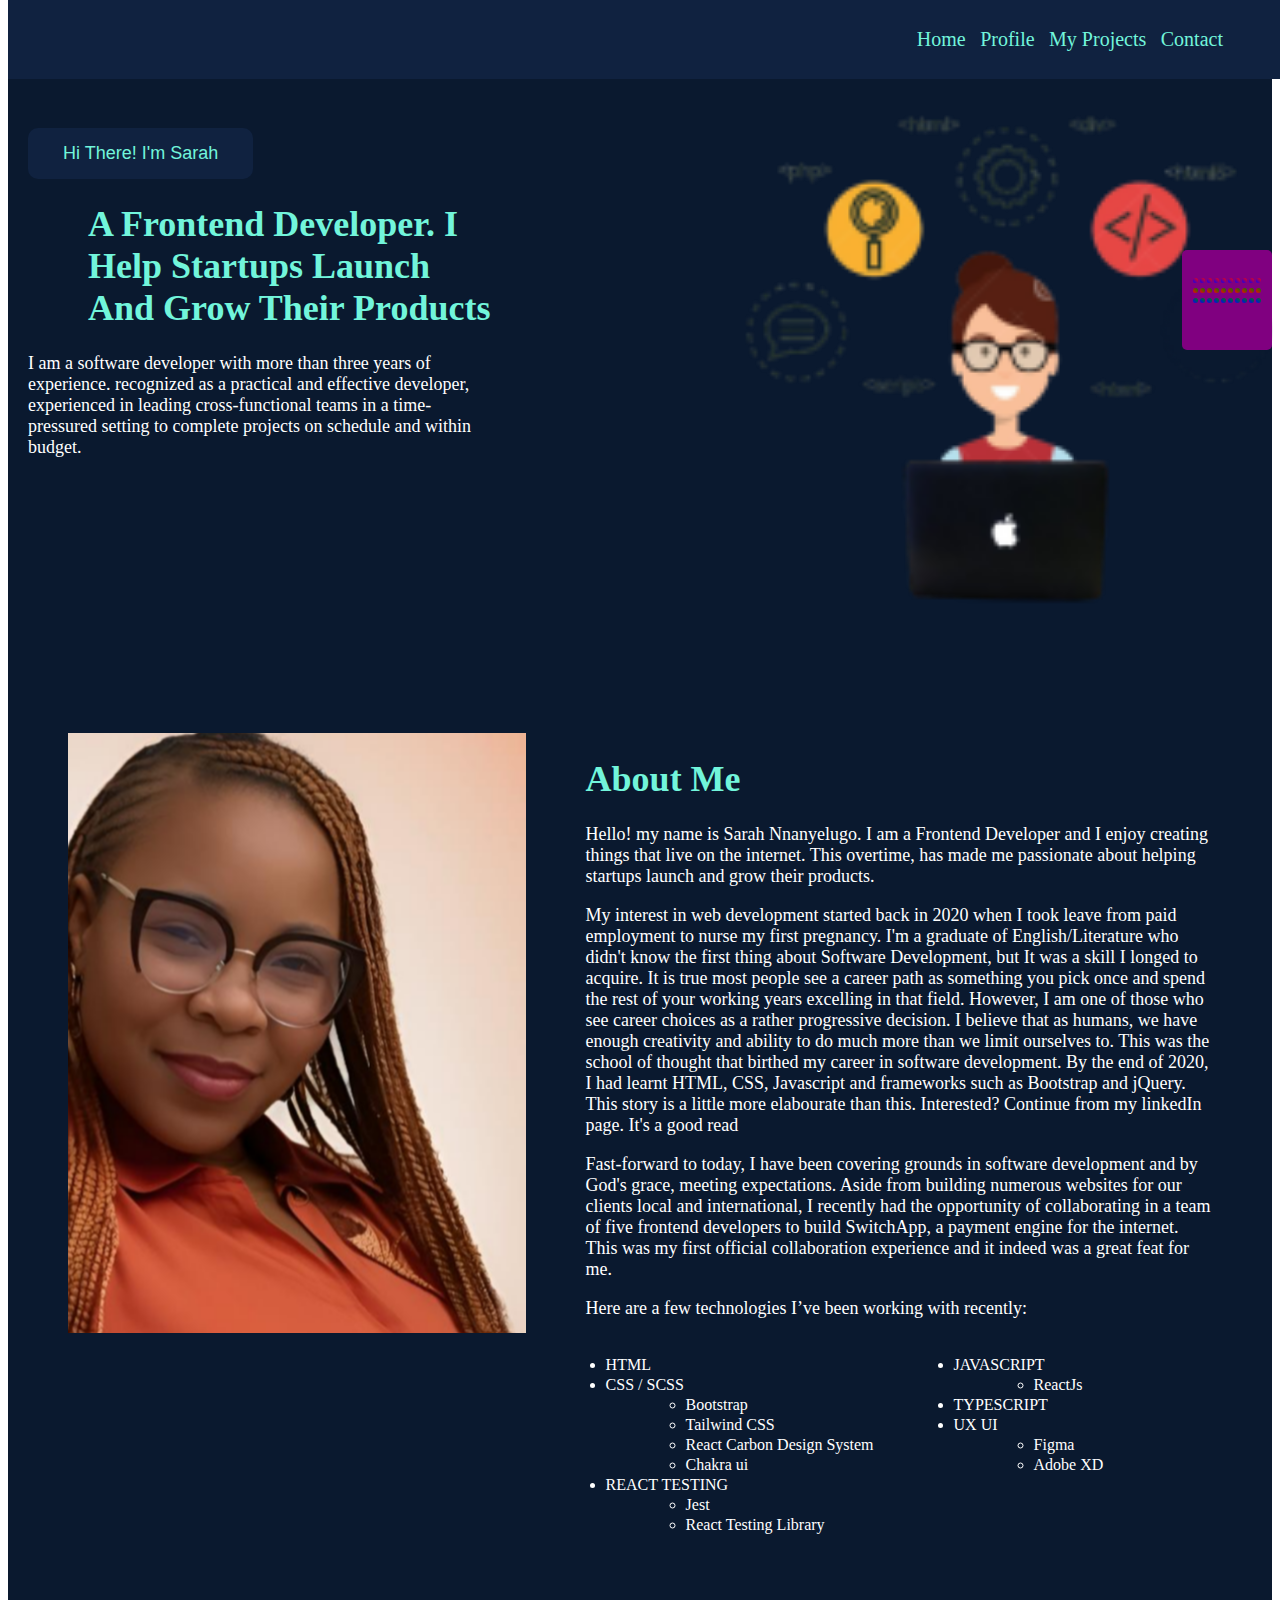
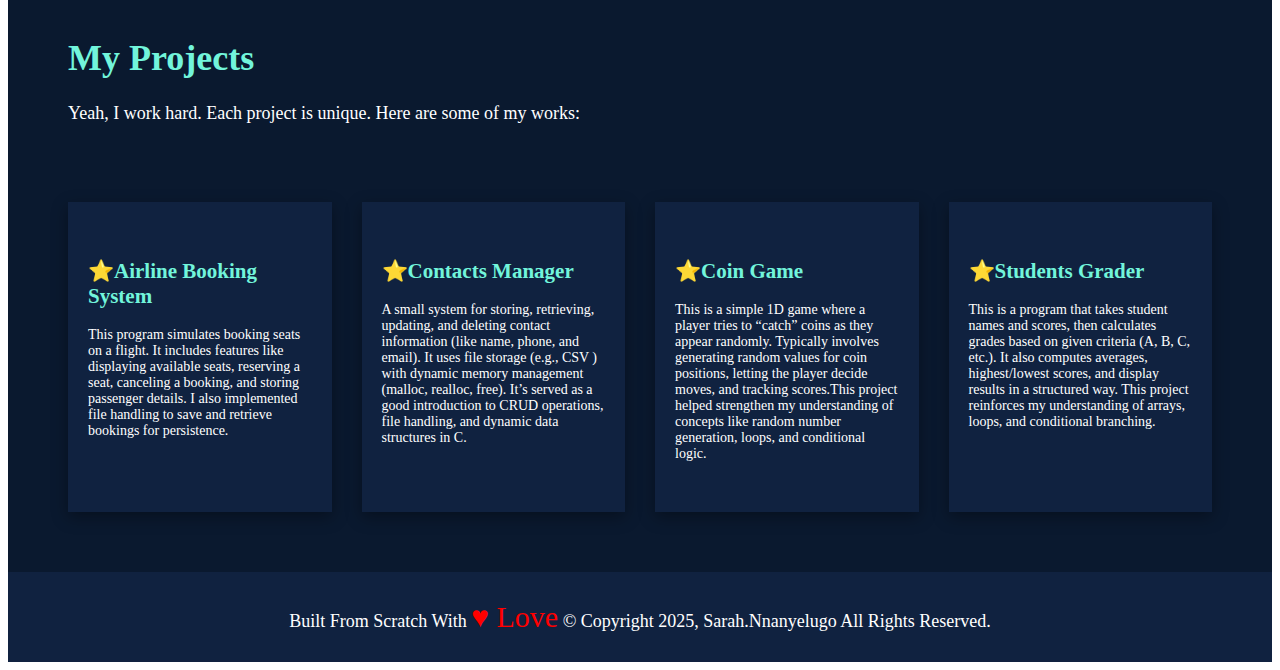
<file: index.html>
<!DOCTYPE html>
<html>
<head>
    <title>My Portfolio</title>
    <link rel="stylesheet" type="text/css" href="styles.css">
    <meta name="viewport" content="width=device-width, initial-scale=1.0">

</head>
<body>
  <div id="all-contents">
    <div id="navbar">
        <ul>
            <li><a href="home.html">Home</a></li>
            <li><a href="#profile">Profile</a></li>
            <li><a href="#my-projects">My Projects</a></li>
            <li><a href="contact.html">Contact</a></li>
        </ul>
    </div>
    
    
    <div id="intro-part">
        <div id="first-prt">
            <button className="intro-btn">
                <span className="sha">
                    <i class="icofont-hand "></i>
                </span>
                Hi There! I'm Sarah
            </button>
    
            <h1>
                A <span>Frontend Developer</span>. I Help Startups
                <span>Launch</span> And <span>Grow</span> Their Products
            </h1>
            <p>
                I am a software developer with more than three years of
                experience. recognized as a practical and effective developer,
                experienced in leading cross-functional teams in a time-pressured
                setting to complete projects on schedule and within budget.
            </p>
        </div>
        <div style="width:20%">&nbsp;</div>
        <div class="" id="second-part">
            <img class="" src="pa5.png" alt="Scholar" />
    
            <div class="screen">
                <div class="center">
                    <div class="wave"></div>
                    <div class="wave"></div>
                    <div class="wave"></div>
                    <div class="wave"></div>
                    <div class="wave"></div>
                    <div class="wave"></div>
                    <div class="wave"></div>
                    <div class="wave"></div>
                    <div class="wave"></div>
                    <div class="wave"></div>
                </div>
                <div class="center2">
                    <div class="wave2"></div>
                    <div class="wave2"></div>
                    <div class="wave2"></div>
                    <div class="wave2"></div>
                    <div class="wave2"></div>
                    <div class="wave2"></div>
                    <div class="wave2"></div>
                    <div class="wave2"></div>
                    <div class="wave2"></div>
                    <div class="wave2"></div>
                </div>
                <div class="center3">
                    <div class="wave3"></div>
                    <div class="wave3"></div>
                    <div class="wave3"></div>
                    <div class="wave3"></div>
                    <div class="wave3"></div>
                    <div class="wave3"></div>
                    <div class="wave3"></div>
                    <div class="wave3"></div>
                    <div class="wave3"></div>
                    <div class="wave3"></div>
                </div>
            </div>
        </div>
    </div>
    
    
    
    
    
    <div>
        <div id="profile">
            <img src="sera.png" alt="my display image">
            <div>
                <h1>About Me</h1>
    
               
                <p>Hello! my name is Sarah Nnanyelugo. I am a Frontend Developer and I enjoy creating things that live on the internet.
                This overtime, has made me passionate about helping startups launch and grow their products.
</p>
<p>My interest in web development started back in 2020 when I took leave from paid employment to nurse my first pregnancy.
I'm a graduate of English/Literature who didn't know the first thing about Software Development, but It was a skill I
longed to acquire. It is true most people see a career path as something you pick once and spend the rest of your
working years excelling in that field. However, I am one of those who see career choices as a rather progressive
decision. I believe that as humans, we have enough creativity and ability to do much more than we limit ourselves to.
This was the school of thought that birthed my career in software development. By the end of 2020, I had learnt HTML,
CSS, Javascript and frameworks such as Bootstrap and jQuery. This story is a little more elabourate than this.
Interested? Continue from my linkedIn page. It's a good read</p>
<p>Fast-forward to today, I have been covering grounds in software development and by God's grace, meeting expectations.
Aside from building numerous websites for our clients local and international, I recently had the opportunity of
collaborating in a team of five frontend developers to build SwitchApp, a payment engine for the internet. This was my
first official collaboration experience and it indeed was a great feat for me.
</p>
<p>Here are a few technologies I’ve been working with recently:
</p>
<div id="tech-stack" >
    <ul>
        <li>HTML</li>
        <li>CSS / SCSS
            <ul>
                <li>Bootstrap</li>
                <li>Tailwind CSS</li>
                <li>React Carbon Design System</li>
                <li>Chakra ui
                </li>
            </ul>
        </li>
        <li>REACT TESTING
            <ul>
                <li>Jest</li>
                <li>React Testing Library
                </li>
    
            </ul>
        </li>
    </ul>
    <ul>
        <li>JAVASCRIPT</li>
        <ul>
            <li>ReactJs</li>
        </ul>
        <li>TYPESCRIPT
</li>
<li>UX UI
    <ul><li>Figma</li>
    <li>Adobe XD
</li></ul>
</li>
    </ul>
</div>
            </div>
        </div>
    
       
    </div>
    <div id="my-projects">
        <h1>My Projects</h1>
        <p id="intro">Yeah, I work hard. Each project is unique. Here are some of my works:
</p>
<div class="container-item">

<div class="project-item" ><h2>⭐Airline Booking System</h2>
    <p>This program simulates booking seats on a flight. It includes features like displaying available seats,
    reserving a seat, canceling a booking, and storing passenger details. I also implemented file handling to
    save and retrieve bookings for persistence.
</p>
</div>
<div class="project-item" ><h2>⭐Contacts Manager</h2>
    <p>A small system for storing, retrieving, updating, and deleting contact information (like name, phone, and email). It
    uses file storage (e.g., CSV ) with dynamic memory management (malloc, realloc, free). It’s served as a good
    introduction to CRUD operations, file handling, and dynamic data structures in C.
</p>
</div><div class="project-item" ><h2>⭐Coin Game</h2>
    <p>This is a  simple 1D game where a player tries to “catch” coins as they appear randomly. Typically involves generating random
    values for coin positions, letting the player decide moves, and tracking scores.This project helped strengthen my understanding of concepts like
    random number generation, loops, and conditional logic.
</p>
</div>
<div class="project-item" ><h2>⭐Students Grader</h2>
    <p>This is a program that takes student names and scores, then calculates grades based on given criteria (A, B, C, etc.). It also
    computes averages, highest/lowest scores, and display results in a structured way. This project reinforces my understanding of arrays,
    loops, and conditional branching.
</p>
</div>




</div>
    </div>
    <footer>
        <center>
            <p>Built From Scratch With
    
                <span style="font-size:30px; color:red">&hearts; Love</span> © Copyright 2025, Sarah.Nnanyelugo All Rights
                Reserved.
            </p>
        </center>
    </footer>
  </div>
   
</body>
</html>
</file>
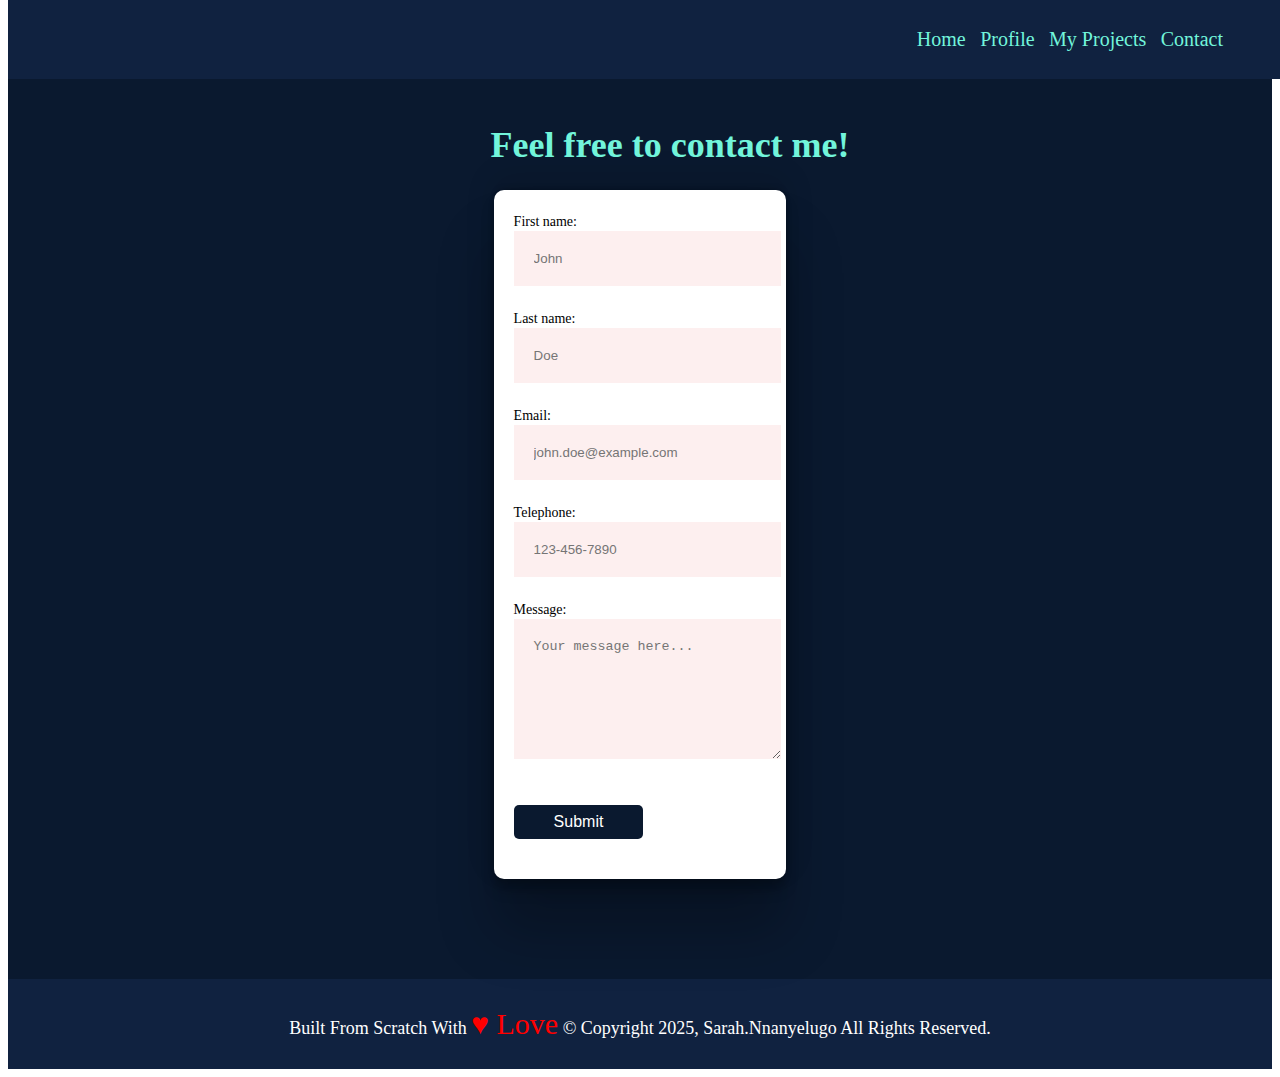
<file: contact.html>
<!DOCTYPE html>
<html>

<head>
    <title>My Portfolio</title>
    <link rel="stylesheet" type="text/css" href="styles.css">
    <meta name="viewport" content="width=device-width, initial-scale=1.0">

</head>
<body>
    <div id="all-contents"><div id="navbar">
        <ul>
            <li><a href="index.html">Home</a></li>
            <li><a href="#profile">Profile</a></li>
            <li><a href="#my-projects">My Projects</a></li>
            <li><a href="contact.html">Contact</a></li>
        </ul>
    </div>
    <div id="form-body">
       <center><h1>Feel free to contact me!</h1></center>
        
            <div class="form-container">
            <form id="myForm" novalidate>
                <label for="fname">First name:</label><br>
                <input type="text" id="fname" name="fname" placeholder="John" >
                <span class="error" id="fnameError"></span><br />

                <label for="lname">Last name:</label><br>
                <input type="text" id="lname" name="lname" placeholder="Doe" ><span class="error" id="lnameError"></span><br />

                
                <label for="email">Email:</label><br>
                <input type="email" id="email" name="email" placeholder="john.doe@example.com"><span class="error" id="emailError"></span><br>
               <label for="tel">Telephone:</label><br>
                <input type="tel" id="tel" name="tel" placeholder="123-456-7890" required><span class="error" id="telError"></span><br />

               
                <label for="message">Message:</label><br>
                <textarea placeholder="Your message here..." id="message"  minlength="10"></textarea>
                <span class="error" id="messageError"></span><br />



                <button type="submit" >Submit</button>
            </form>
            </div>
       
    </div>
    <footer>
        <center>
            <p>Built From Scratch With
    
                <span style="font-size:30px; color:red">&hearts; Love</span> © Copyright 2025, Sarah.Nnanyelugo All Rights
                Reserved.
            </p>
        </center>
    </footer>
</div>
<script>
    const form = document.getElementById("myForm");

    function validateField(id, errorId, test, message) {
        const field = document.getElementById(id);
        const value = field.value.trim();
        const errorElement = document.getElementById(errorId);

        if (!test(value)) {
            errorElement.textContent = message;
            field.classList.remove("valid");
            field.classList.add("invalid");
            return false;
        } else {
            errorElement.textContent = "";
            field.classList.remove("invalid");
            field.classList.add("valid");
            return true;
        }
    }

    // attach live validation
    document.getElementById("fname").addEventListener("input", () => {
        validateField("fname", "fnameError", v => v !== "", "First name is required.");
    });

    document.getElementById("lname").addEventListener("input", () => {
        validateField("lname", "lnameError", v => v !== "", "Last name is required.");
    });

    document.getElementById("email").addEventListener("input", () => {
        const emailPattern = /^[^\s@]+@[^\s@]+\.[^\s@]{2,}$/;
        validateField("email", "emailError", v => emailPattern.test(v), "Enter a valid email address.");
    });

    document.getElementById("tel").addEventListener("input", () => {
        const phonePattern = /^[0-9+\-() ]{9,20}$/;
        validateField("tel", "telError", v => phonePattern.test(v), "Enter a valid phone number.");
    });

    document.getElementById("message").addEventListener("input", () => {
        validateField("message", "messageError", v => v.replace(/\s/g, "").length >= 10, "Message must be at least 10 characters.");
    });

    // on form submit
    form.addEventListener("submit", function (e) {
        e.preventDefault();

        let valid =
            validateField("fname", "fnameError", v => v !== "", "First name is required.") &
            validateField("lname", "lnameError", v => v !== "", "Last name is required.") &
            validateField("email", "emailError", v => /^[^\s@]+@[^\s@]+\.[^\s@]{2,}$/.test(v), "Enter a valid email address.") &
            validateField("tel", "telError", v => /^[0-9+\-() ]{9,20}$/.test(v), "Enter a valid phone number.") &
            validateField("message", "messageError", v => v.replace(/\s/g, "").length >= 10, "Message must be at least 10 characters.");

        if (valid) {
            alert("Form submitted successfully 🎉");
            form.reset();

            // reset styles after clearing
            document.querySelectorAll("input, textarea").forEach(f => {
                f.classList.remove("valid", "invalid");
            });
        }
    });
</script>


</body>
</html>
</file>
<file: styles.css>
html{
    scroll-behavior: smooth;
}



#all-contents{
    background:#0a192f;
    margin:0;
    color:#fff;
    font-size:18px;
  
}
#navbar li{
    display:inline;
}
#navbar{
    width:100%;
    padding:10px 0;
    background-color:#102240;
    position:fixed;
    top:0;
}
#navbar ul{
    text-align: right;
    padding-right:60px;
}
#navbar a{
    color:#72f5db;
    margin:5px;
    text-decoration: none;
    font-size:20px;
}
#profile img{
  width:40%;
  height:600px;
  object-fit: cover;
}
#profile{
    display:flex;
    padding:60px;
}
#profile li{
   font-size: 16px;
   line-height:20px;
  

}
#profile ul{
   padding-left:80px;

}
#profile p, h1{
   padding-left:60px
}

h1, h2, h3,h4,h5,h6{
    color: #72f5db;
}


.screen {
    margin-left: -100px;
    height: 70px;
    width: 90px !important;
    background: purple !important;
  
    border-radius: 5px;
    margin-top: 30%;
    padding-top: 30px;
    z-index: 2;
    position: relative;

    @media screen and (max-width: 620px) {
        margin-top: 35%;
    }
}

.center {
    height: 0vh;
    display: flex;
    justify-content: center;
    align-items: center;
}

.center2 {
    height: 0vh;
    display: flex;
    justify-content: center;
    align-items: center;
    margin-top: 10px;
}

.center3 {
    height: 0vh;
    display: flex;
    justify-content: center;
    align-items: center;
    margin-top: 10px;
}

.wave {
    width: 5px;
    height: 5px;
    background: linear-gradient(45deg, blue, red);
    margin: 1px;
    animation: wave 1s linear infinite;
    border-radius: 20px;
}

.wave2 {
    width: 5px;
    height: 5px;
    background: linear-gradient(45deg, red, green);
    margin: 1px;
    animation: wave 1s linear infinite;
    border-radius: 20px;
}

.wave3 {
    width: 5px;
    height: 5px;
    background: linear-gradient(45deg, blue, green);
    margin: 1px;
    animation: wave 1s linear infinite;
    border-radius: 20px;
}

.wave:nth-child(2) {
    animation-delay: 0.1s;
}

.wave:nth-child(3) {
    animation-delay: 0.2s;
}

.wave:nth-child(4) {
    animation-delay: 0.3s;
}

.wave:nth-child(5) {
    animation-delay: 0.4s;
}

.wave:nth-child(6) {
    animation-delay: 0.5s;
}

.wave:nth-child(7) {
    animation-delay: 0.6s;
}

.wave:nth-child(8) {
    animation-delay: 0.7s;
}

.wave:nth-child(9) {
    animation-delay: 0.8s;
}

.wave:nth-child(10) {
    animation-delay: 0.9s;
}

.wave2:nth-child(2) {
    animation-delay: 0.1s;
}

.wave2:nth-child(3) {
    animation-delay: 0.2s;
}

.wave2:nth-child(4) {
    animation-delay: 0.3s;
}

.wave2:nth-child(5) {
    animation-delay: 0.4s;
}

.wave2:nth-child(6) {
    animation-delay: 0.5s;
}

.wave2:nth-child(7) {
    animation-delay: 0.6s;
}

.wave2:nth-child(8) {
    animation-delay: 0.7s;
}

.wave2:nth-child(9) {
    animation-delay: 0.8s;
}

.wave2:nth-child(10) {
    animation-delay: 0.9s;
}

.wave3:nth-child(2) {
    animation-delay: 0.1s;
}

.wave3:nth-child(3) {
    animation-delay: 0.2s;
}

.wave3:nth-child(4) {
    animation-delay: 0.3s;
}

.wave3:nth-child(5) {
    animation-delay: 0.4s;
}

.wave3:nth-child(6) {
    animation-delay: 0.5s;
}

.wave3:nth-child(7) {
    animation-delay: 0.6s;
}

.wave3:nth-child(8) {
    animation-delay: 0.7s;
}

.wave3:nth-child(9) {
    animation-delay: 0.8s;
}

.wave2:nth-child(10) {
    animation-delay: 0.9s;
}

@keyframes wave {
    0% {
        transform: scale(0);
    }

    50% {
        transform: scale(1);
    }

    100% {
        transform: scale(0);
    }
}

@keyframes wave2 {
    0% {
        transform: scale(1);
    }

    50% {
        transform: scale(0);
    }

    100% {
        transform: scale(1);
    }
}

@keyframes wave3 {
    0% {
        transform: scale(1);
    }

    50% {
        transform: scale(0);
    }

    100% {
        transform: scale(1);
    }
}
#intro-part {
    display: flex
}
@media screen and (max-width:820px){
#intro-part {
        display:block;
    }
}

#first-prt{
    width:40%;
    padding-left:20px;
        padding-top: 80px;
}


#first-prt span{
    color: #72f5db;
}


#first-prt button{
    background-color: #102240;
        color: #72f5db;
        padding:15px 35px;
        border:none;
        border-radius:10px;
        margin-top:40px;
        font-size:18px;
}
#second-part{
    display:flex;
    padding-top:80px;
}



#second-part img{
    width:550px;
    flex-grow:2;
}

.container-item{
display: flex;
    gap: 30px;
    flex-direction: row;
        justify-content: space-around;
            flex-wrap: wrap;
            padding:60px;
}
.project-item{
    background: #102240;
    box-shadow: rgba(0, 0, 0, 0.35) 0px 5px 15px;
        padding:40px 20px;
        flex: 1;
        height:230px;
        color:#fff;
    text-decoration:none;    
    font-size:14px;
}
.project-item:hover{
    background: rgb(82, 107, 116);
    transition:0.5s ease;
      
}
#my-projects #intro{
   padding-left:60px;
}
footer{
    background: #102240;
    margin:0 !important;
    padding-bottom:10px;
    padding-top:10px;
}
.form-container{
    justify-content: center;
    display: flex;
    border-radius: 10px;
   padding-bottom:100px;
}
.form-container input{
border:none;
  width:90%;
  padding:20px;
  
  background:#fdefef;
 
}
.form-container textarea{
border:none;
  width:90%;
  padding:20px;
  min-height:100px;
  background:#fdefef;
}
.form-container button{
border:none;
 
  padding:8px 40px;
  background:#0a192f;
  margin-bottom:20px;
  color:#fff;
  font-size:16px;
  border-radius:5px;
  margin-top:20px
}
form{
    background: #fff;
    padding:20px 20px;
    width: 20%;
box-shadow: rgba(0, 0, 0, 0.25) 0px 54px 55px, rgba(0, 0, 0, 0.12) 0px -12px 30px, rgba(0, 0, 0, 0.12) 0px 4px 6px, rgba(0, 0, 0, 0.17) 0px 12px 13px, rgba(0, 0, 0, 0.09) 0px -3px 5px;border-radius: 10px;
}
label{
    color: black;
margin-top:30px !important;
    font-size:14px;
}
#tech-stack {
    display: flex
}
@media screen and (max-width:820px){
    form{
        width:100% !important;
    }
}

@media screen and (max-width:820px) {
    #intro-part {
        display: block;
    }
        #first-prt {
            width: 100%;
            padding-left: 0px;
        }
                #second-part img {
                    width: 100%;
                    flex-grow: 2;
                }

                         #profile img {
                             width: 80%;
                         }
            
                         #profile {
                             display:block;
                             padding: 10px;
                         }
   #profile p,
   h1 {
       padding-left: 0px
   }
   #tech-stack{
    display:block;
   }
   #navbar ul {
      float:left;
       padding-right: 0px;
   }
   #navbar{
    width:100%;
   }

   .container-item {
       display: block;
       
   }
}
#form-body h1{
    padding-top:100px;
    
}
.error {
    color: red;
    font-size: 12px;
    margin-bottom:80px !important;
    /* display: block; */
    /* margin-top: 5px; */
}
input.valid,
textarea.valid {
    border-color: green;
}

/* error state */
input.invalid,
textarea.invalid {
    border-color: red;
}
</file>
